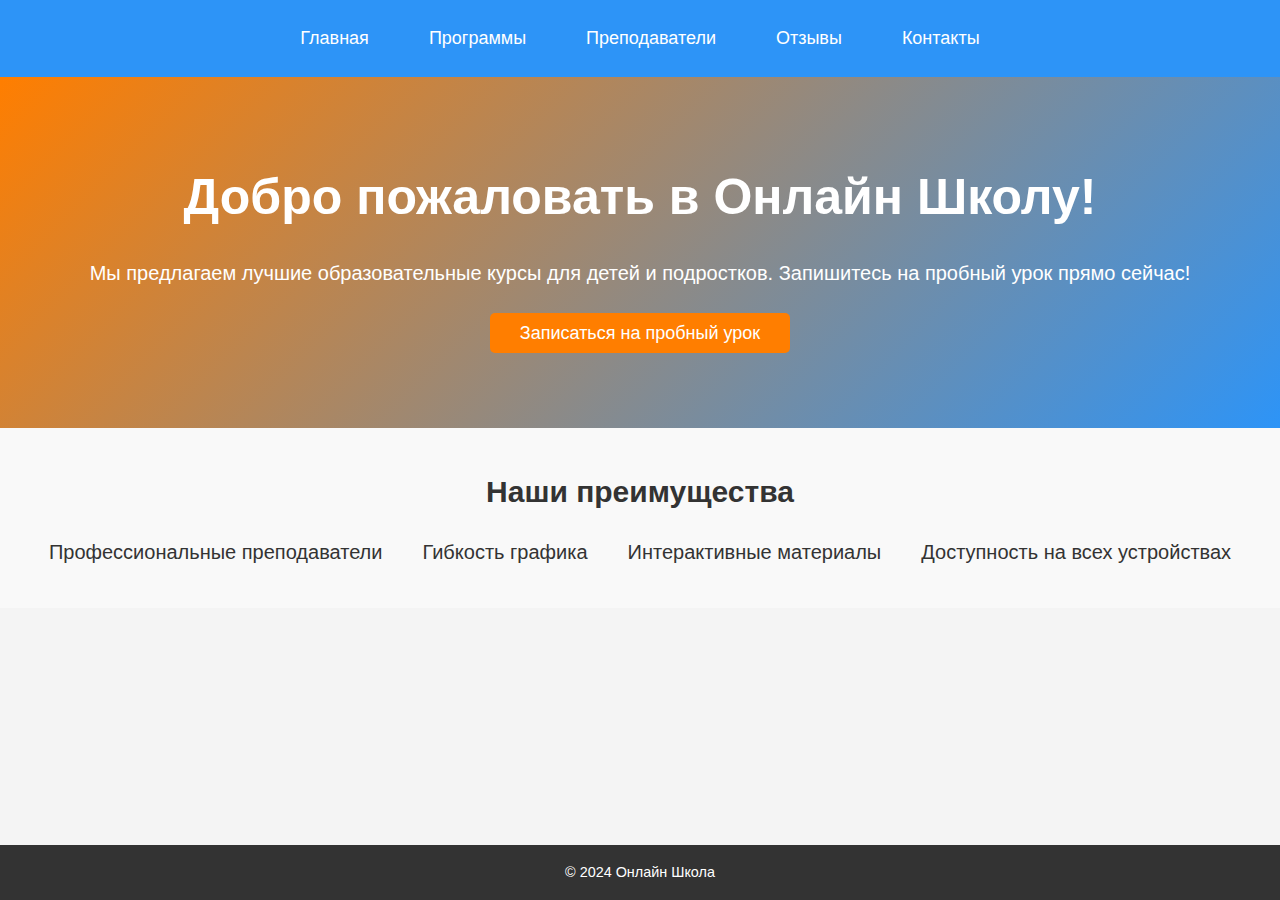
<file: index.html>
<!DOCTYPE html>
<html lang="ru">
<head>
    <meta charset="UTF-8">
    <meta name="viewport" content="width=device-width, initial-scale=1.0">
    <title>Онлайн Школа</title>
    <link rel="stylesheet" href="bootstrap.css">
</head>
<body>
    <header>
        <div class="logo">
        </div>
        <nav>
            <ul>
                <li><a href="./index.html">Главная</a></li>
                <li><a href="./index — 2.html">Программы</a></li>
                <li><a href="./index — 3.html">Преподаватели</a></li>
                <li><a href="./index — 4.html">Отзывы</a></li>
                <li><a href="./index — 5.html">Контакты</a></li>
            </ul>
        </nav>
    </header>
    
    <section class="hero">
        <h1>Добро пожаловать в Онлайн Школу!</h1>
        <p>Мы предлагаем лучшие образовательные курсы для детей и подростков. Запишитесь на пробный урок прямо сейчас!</p>
        <a href="./index — 6.html" class="btn">Записаться на пробный урок</a>
    </section>
    
    <section class="advantages">
        <h2>Наши преимущества</h2>
        <ul>
            <li>Профессиональные преподаватели</li>
            <li>Гибкость графика</li>
            <li>Интерактивные материалы</li>
            <li>Доступность на всех устройствах</li>
        </ul>
    </section>
    
    <footer>
        <p>&copy; 2024 Онлайн Школа</p>
    </footer>
</body>
</html>
</file>
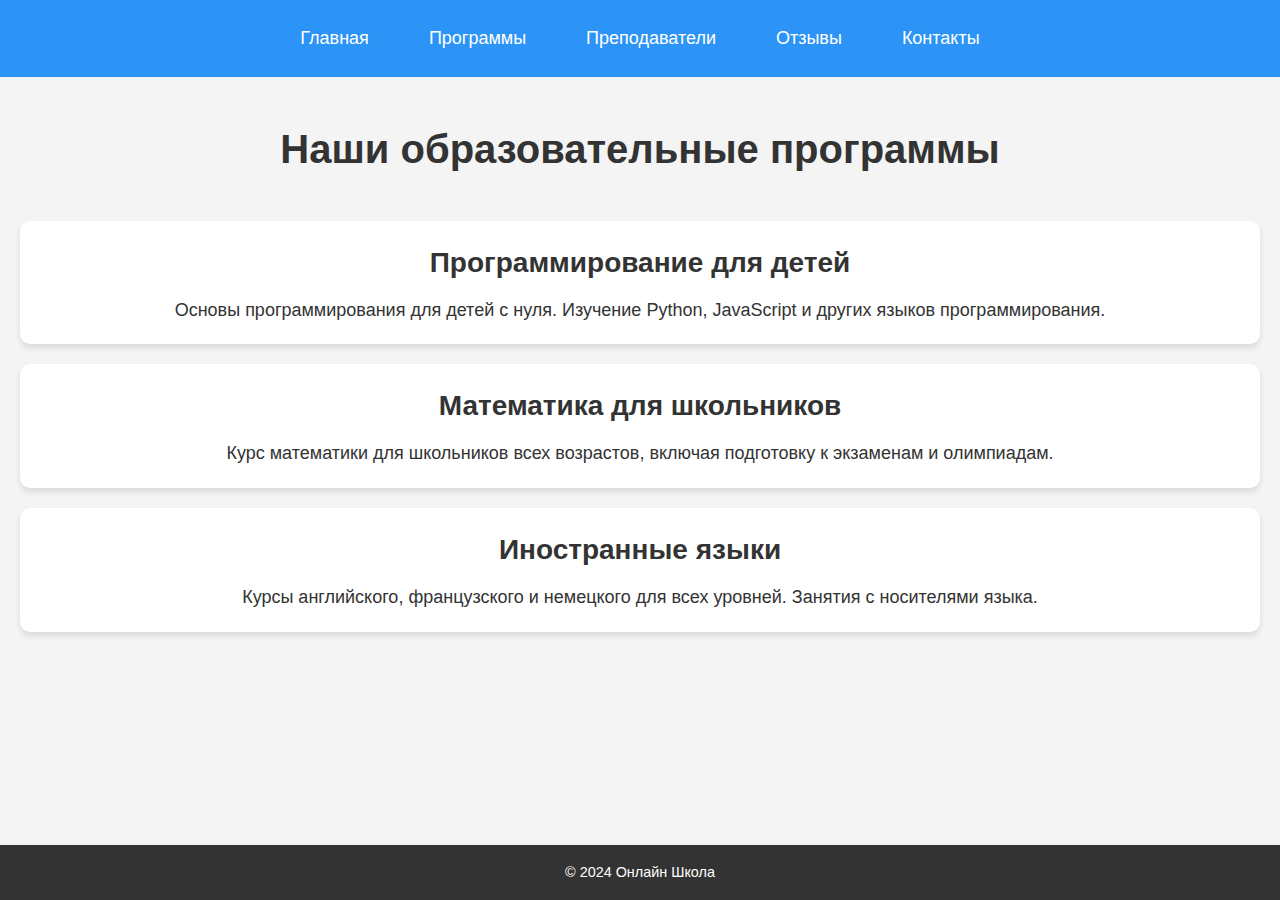
<file: index — 2.html>
<!DOCTYPE html>
<html lang="ru">
<head>
    <meta charset="UTF-8">
    <meta name="viewport" content="width=device-width, initial-scale=1.0">
    <title>Образовательные программы</title>
    <link rel="stylesheet" href="bootstrap.css">
</head>
<body>
    <header>
        <nav>
            <ul>
                <li><a href="./index.html">Главная</a></li>
                <li><a href="./index — 2.html">Программы</a></li>
                <li><a href="./index — 3.html">Преподаватели</a></li>
                <li><a href="./index — 4.html">Отзывы</a></li>
                <li><a href="./index — 5.html">Контакты</a></li>
            </ul>
        </nav>
    </header>

    <section class="programs">
        <h1>Наши образовательные программы</h1>
        <div class="program">
            <h2>Программирование для детей</h2>
            <p>Основы программирования для детей с нуля. Изучение Python, JavaScript и других языков программирования.</p>
        </div>
        <div class="program">
            <h2>Математика для школьников</h2>
            <p>Курс математики для школьников всех возрастов, включая подготовку к экзаменам и олимпиадам.</p>
        </div>
        <div class="program">
            <h2>Иностранные языки</h2>
            <p>Курсы английского, французского и немецкого для всех уровней. Занятия с носителями языка.</p>
        </div>
    </section>

    <footer>
        <p>&copy; 2024 Онлайн Школа</p>
    </footer>
</body>
</html>
</file>
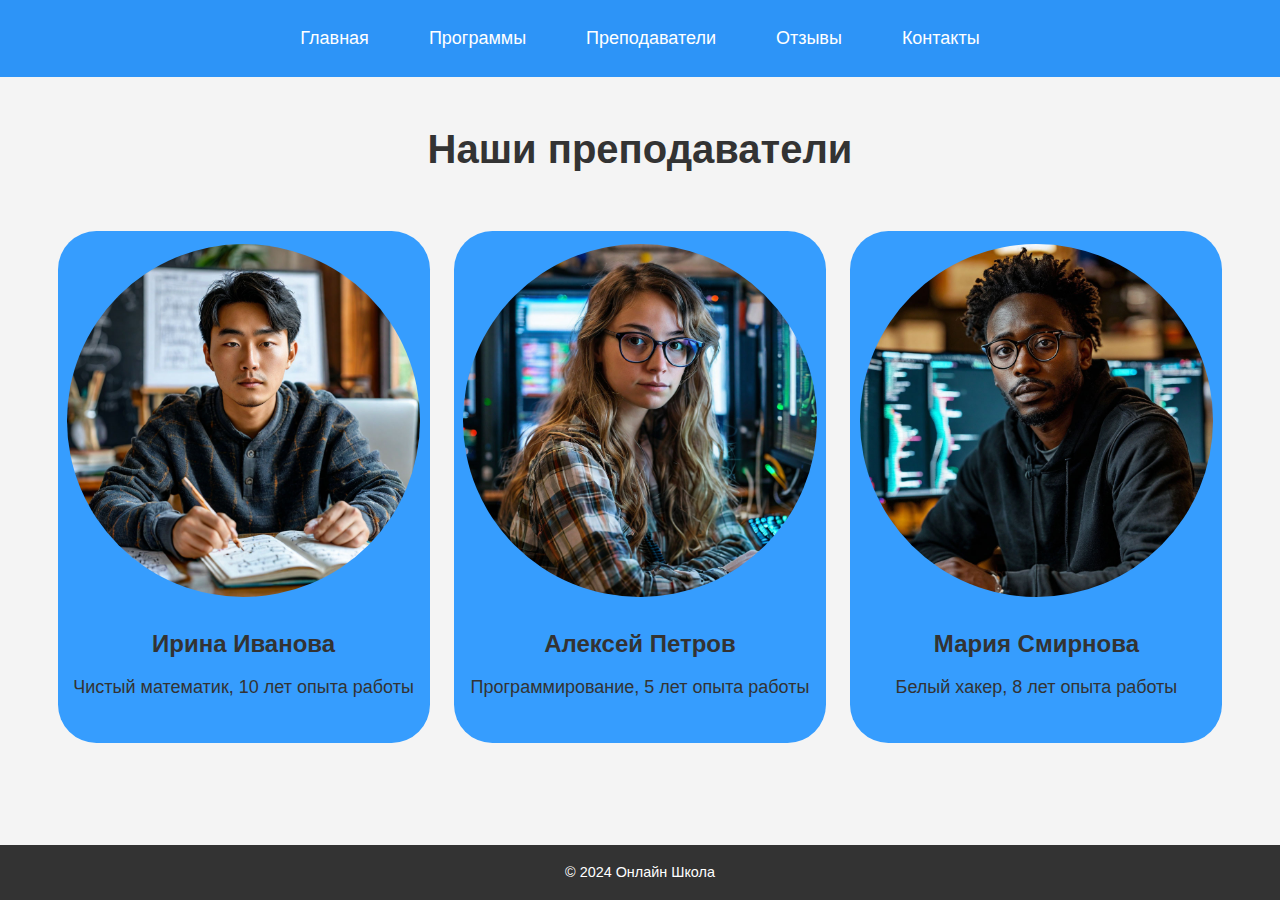
<file: index — 3.html>
<!DOCTYPE html>
<html lang="ru">
<head>
    <meta charset="UTF-8">
    <meta name="viewport" content="width=device-width, initial-scale=1.0">
    <title>Преподаватели</title>
    <link rel="stylesheet" href="bootstrap.css">
</head>
<body>
    <header>
        <nav>
            <ul>
                <li><a href="./index.html">Главная</a></li>
                <li><a href="./index — 2.html">Программы</a></li>
                <li><a href="./index — 3.html">Преподаватели</a></li>
                <li><a href="./index — 4.html">Отзывы</a></li>
                <li><a href="./index — 5.html">Контакты</a></li>
            </ul>
        </nav>
    </header>

    <section class="teachers">
        <h1>Наши преподаватели</h1>
        <div class="teacher">
            <img src="./fufel.jpg" alt="Преподаватель 1">
            <h2>Ирина Иванова</h2>
            <p>Чистый математик, 10 лет опыта работы</p>
        </div>
        <div class="teacher">
            <img src="./fufel2.jpg" alt="Преподаватель 2">
            <h2>Алексей Петров</h2>
            <p>Программирование, 5 лет опыта работы</p>
        </div>
        <div class="teacher">
            <img src="./fufel1.jpg" alt="Преподаватель 3">
            <h2>Мария Смирнова</h2>
            <p>Белый хакер, 8 лет опыта работы</p>
        </div>
    </section>

    <footer>
        <p>&copy; 2024 Онлайн Школа</p>
    </footer>
</body>
</html>
</file>
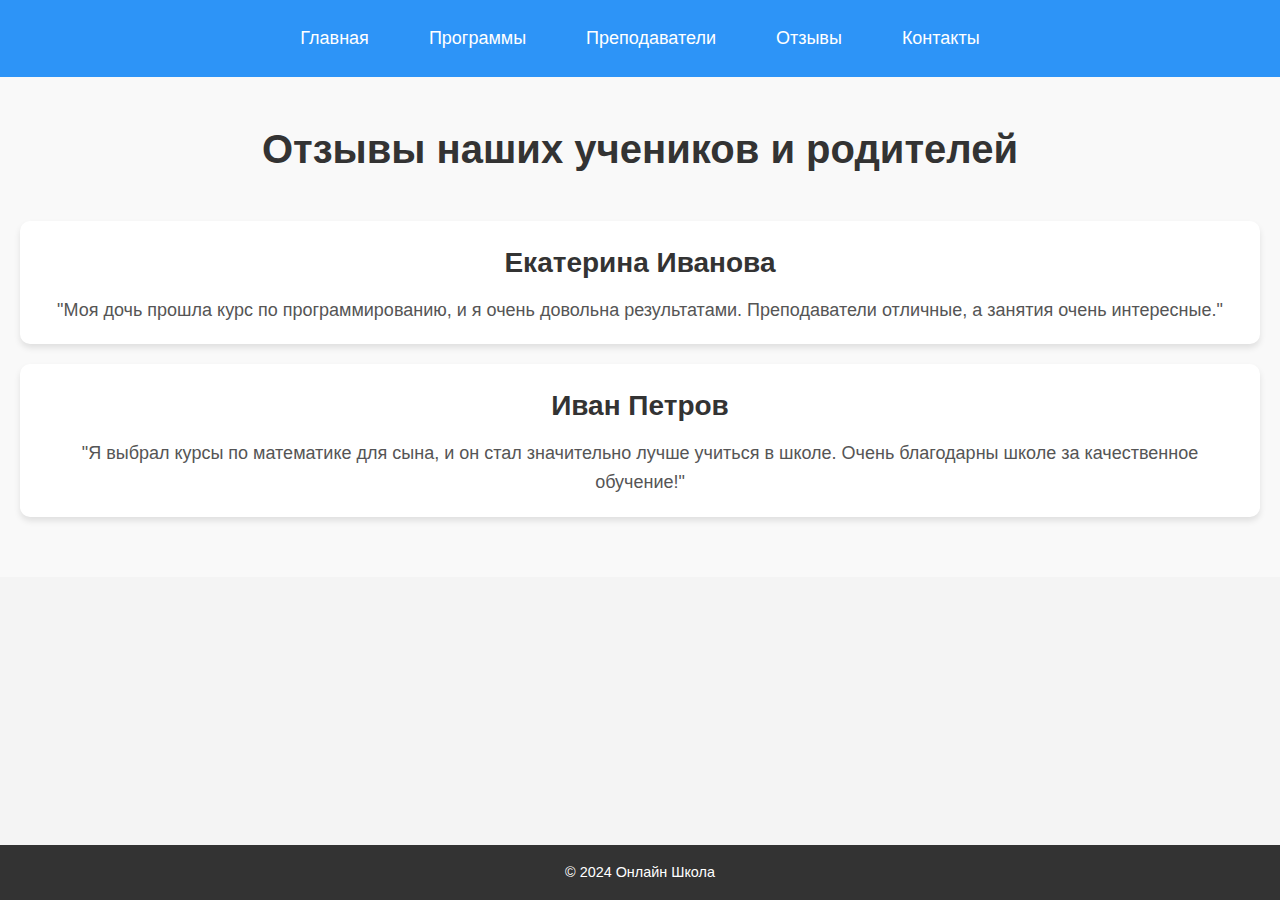
<file: index — 4.html>
<!DOCTYPE html>
<html lang="ru">
<head>
    <meta charset="UTF-8">
    <meta name="viewport" content="width=device-width, initial-scale=1.0">
    <title>Отзывы</title>
    <link rel="stylesheet" href="bootstrap.css">
</head>
<body>
    <header>
        <nav>
            <ul>
                <li><a href="./index.html">Главная</a></li>
                <li><a href="./index — 2.html">Программы</a></li>
                <li><a href="./index — 3.html">Преподаватели</a></li>
                <li><a href="./index — 4.html">Отзывы</a></li>
                <li><a href="./index — 5.html">Контакты</a></li>
            </ul>
        </nav>
    </header>

    <section class="reviews">
        <h1>Отзывы наших учеников и родителей</h1>
        <div class="review">
            <h2>Екатерина Иванова</h2>
            <p>"Моя дочь прошла курс по программированию, и я очень довольна результатами. Преподаватели отличные, а занятия очень интересные."</p>
        </div>
        <div class="review">
            <h2>Иван Петров</h2>
            <p>"Я выбрал курсы по математике для сына, и он стал значительно лучше учиться в школе. Очень благодарны школе за качественное обучение!"</p>
        </div>
    </section>

    <footer>
        <p>&copy; 2024 Онлайн Школа</p>
    </footer>
</body>
</html>
</file>
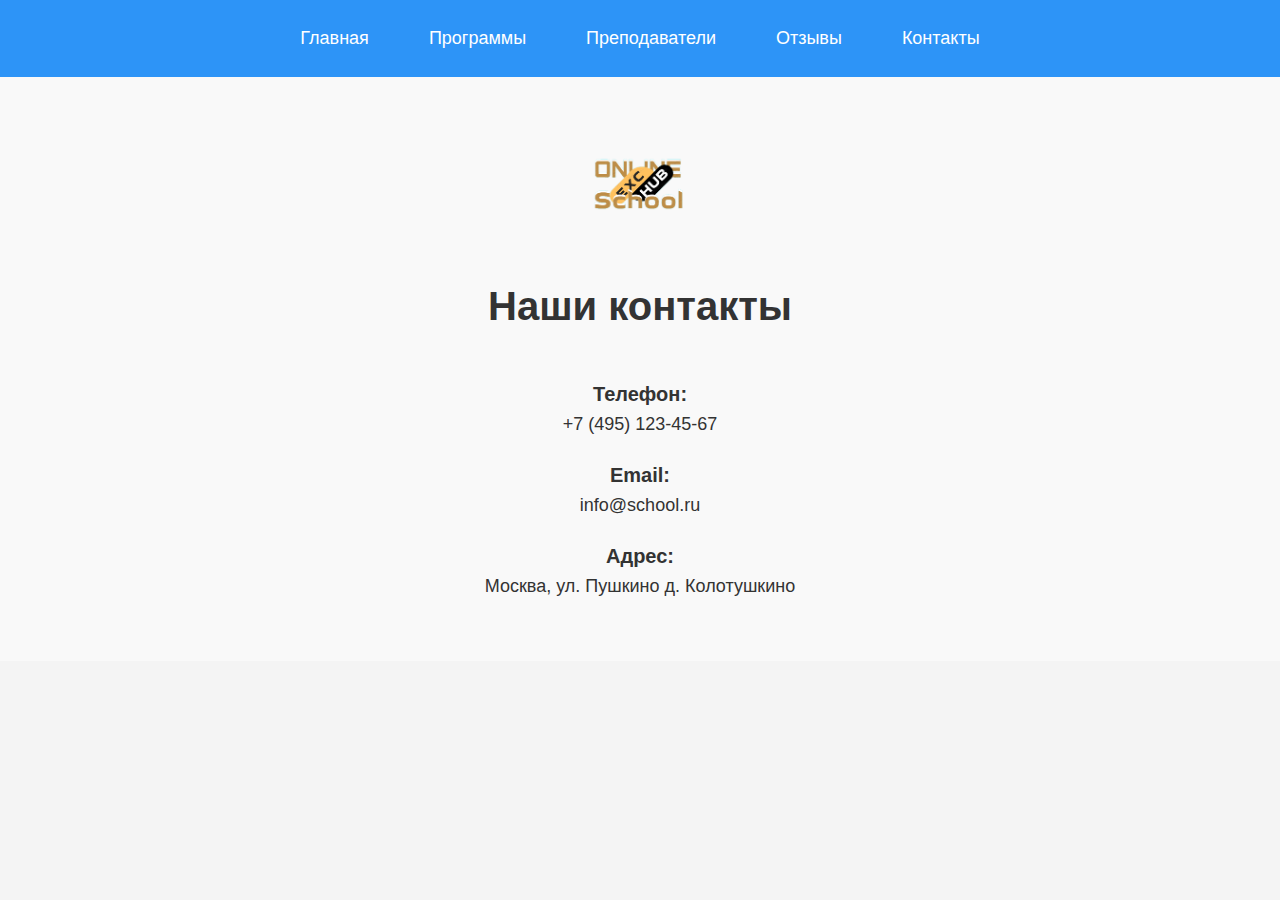
<file: index — 5.html>
<!DOCTYPE html>
<html lang="ru">
<head>
    <meta charset="UTF-8">
    <meta name="viewport" content="width=device-width, initial-scale=1.0">
    <title>Контакты</title>
    <link rel="stylesheet" href="bootstrap.css">
</head>
<body>
    <header>
        <nav>
            <ul>
                <li><a href="./index.html">Главная</a></li>
                <li><a href="./index — 2.html">Программы</a></li>
                <li><a href="./index — 3.html">Преподаватели</a></li>
                <li><a href="./index — 4.html">Отзывы</a></li>
                <li><a href="./index — 5.html">Контакты</a></li>
            </ul>
        </nav>
    </header>

    <section class="contact">
        <img src="./cocal( znak voprosa).png" alt="logo">
        <h1>Наши контакты</h1>
        <p><strong>Телефон:</strong> +7 (495) 123-45-67</p>
        <p><strong>Email:</strong> info@school.ru</p>
        <p><strong>Адрес:</strong> Москва, ул. Пушкино д. Колотушкино
</file>
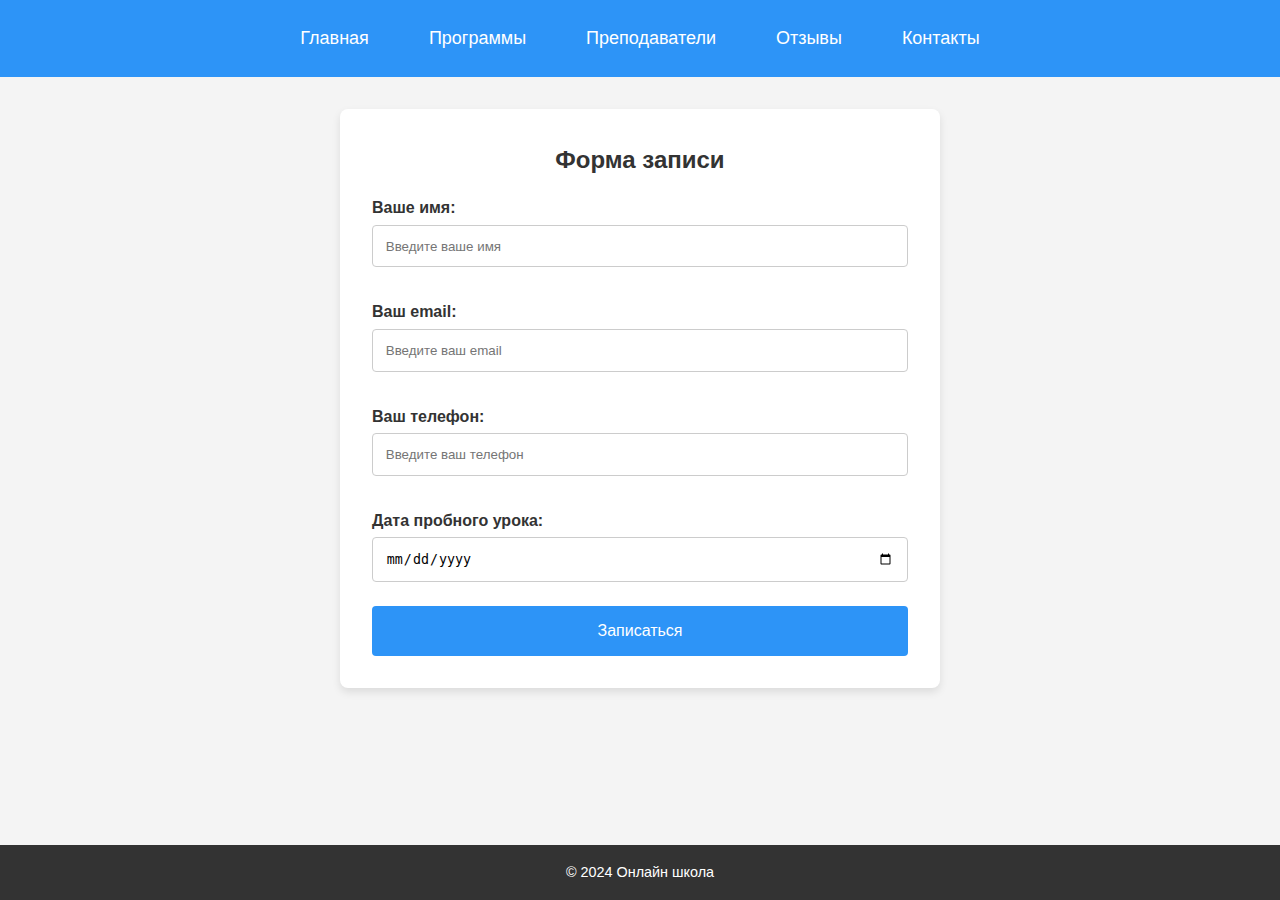
<file: index — 6.html>
<!DOCTYPE html>
<html lang="ru">
<head>
  <meta charset="UTF-8">
  <meta name="viewport" content="width=device-width, initial-scale=1.0">
  <title>Запись на пробный урок</title>
  <link rel="stylesheet" href="bootstrap.css">
</head>
<body>
    <header>
        <nav>
            <ul>
                <li><a href="./index.html">Главная</a></li>
                <li><a href="./index — 2.html">Программы</a></li>
                <li><a href="./index — 3.html">Преподаватели</a></li>
                <li><a href="./index — 4.html">Отзывы</a></li>
                <li><a href="./index — 5.html">Контакты</a></li>
            </ul>
        </nav>
    </header>

  <main>
    <section class="form-container">
      <h2>Форма записи</h2>
      <form action="#" method="POST" id="trialForm">
        <label for="name">Ваше имя:</label>
        <input type="text" id="name" name="name" required placeholder="Введите ваше имя">
        
        <label for="email">Ваш email:</label>
        <input type="email" id="email" name="email" required placeholder="Введите ваш email">
        
        <label for="phone">Ваш телефон:</label>
        <input type="tel" id="phone" name="phone" required placeholder="Введите ваш телефон">
        
        <label for="lesson-date">Дата пробного урока:</label>
        <input type="date" id="lesson-date" name="lesson-date" required>
        
        <button type="submit" class="submit-btn">Записаться</button>
      </form>
    </section>
  </main>

  <footer>
    <p>&copy; 2024 Онлайн школа</p>
  </footer>

  <script>
    // Скрипт для обработки формы
    document.getElementById('trialForm').addEventListener('submit', function(event) {
      event.preventDefault();
      alert('Вы успешно записались на пробный урок!');
    });
  </script>
</body>
</html>
</file>
